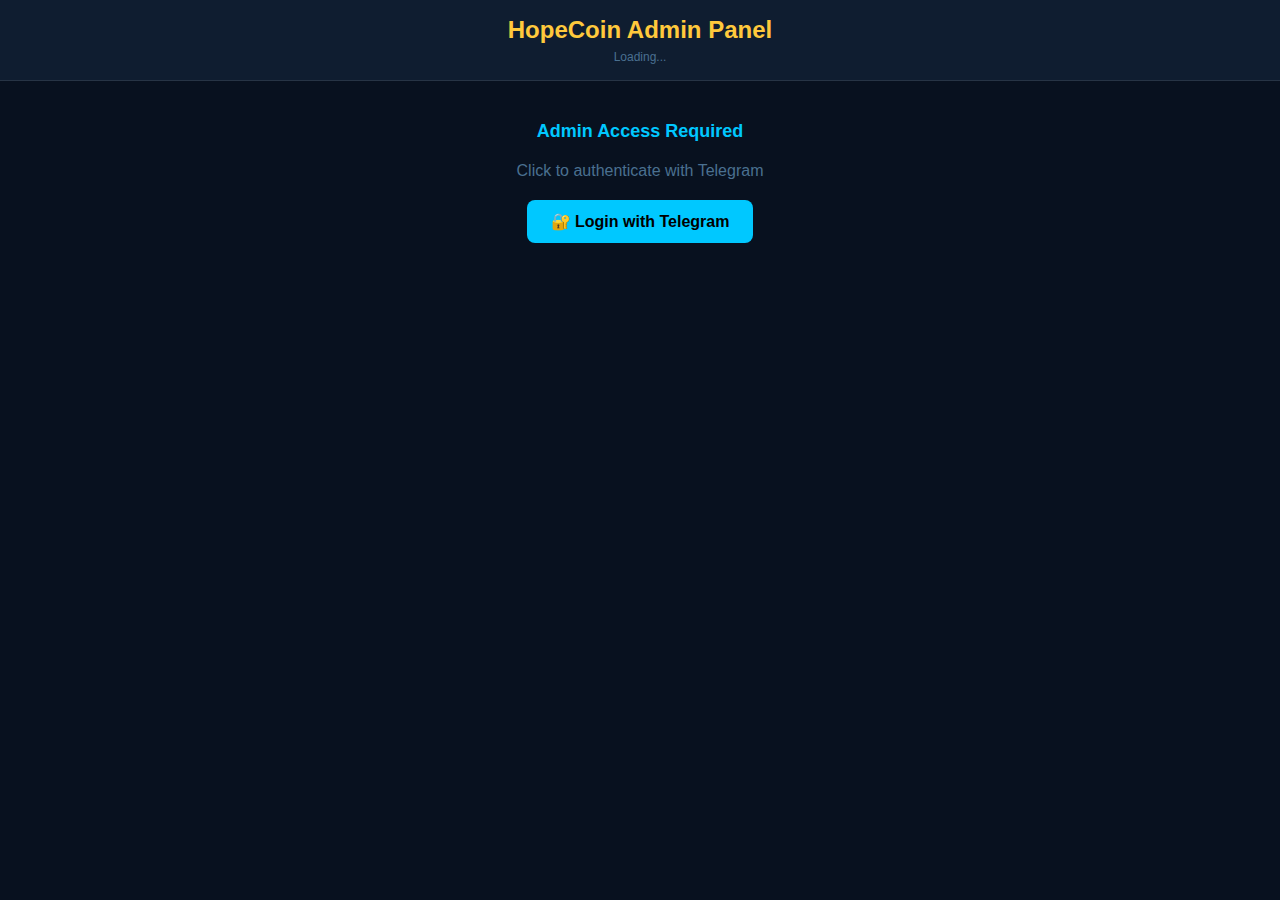
<file: admin.html>
<!DOCTYPE html>
<html lang="en">
<head>
<meta charset="UTF-8">
<meta name="viewport" content="width=device-width,initial-scale=1,user-scalable=no">
<title>HopeCoin Admin Panel</title>
<script src="https://telegram.org/js/telegram-web-app.js"></script>
<style>
*{margin:0;padding:0;box-sizing:border-box;}
:root{
  --bg:#08111f;
  --bg2:#0f1d30;
  --text:#ddeeff;
  --text2:#4a7090;
  --accent:#00c8ff;
  --green:#00e898;
  --gold:#ffc93c;
}
html,body{height:100%;font-family:'Inter',sans-serif;}
body{background:var(--bg);color:var(--text);display:flex;flex-direction:column;height:100vh;}
.container{flex:1;overflow-y:auto;padding:16px;max-width:1000px;margin:0 auto;width:100%;}
header{background:var(--bg2);padding:16px;border-bottom:1px solid rgba(255,255,255,0.1);text-align:center;}
h1{font-family:'Orbitron',sans-serif;font-size:24px;color:var(--gold);margin-bottom:6px;}
.auth-gate{text-align:center;padding:40px 20px;}
.auth-gate h2{font-size:18px;margin-bottom:20px;color:var(--accent);}
.auth-btn{background:var(--accent);color:#000;padding:12px 24px;border:none;border-radius:8px;font-weight:700;cursor:pointer;font-size:16px;}
.auth-btn:hover{opacity:0.8;}
.dashboard{display:none;}
.dashboard.visible{display:block;}
.tabs{display:flex;gap:8px;margin-bottom:20px;overflow-x:auto;flex-wrap:wrap;}
.tab{padding:8px 16px;background:var(--bg2);border:1px solid rgba(255,255,255,0.1);border-radius:8px;cursor:pointer;font-weight:600;color:var(--text2);transition:all .2s;}
.tab.active{background:var(--accent);color:#000;}
.tab-content{display:none;}
.tab-content.active{display:block;}
.card{background:var(--bg2);border:1px solid rgba(255,255,255,0.1);border-radius:12px;padding:16px;margin-bottom:12px;}
.stat-grid{display:grid;grid-template-columns:repeat(auto-fit,minmax(150px,1fr));gap:12px;margin-bottom:20px;}
.stat-box{background:var(--bg2);padding:16px;border-radius:8px;text-align:center;}
.stat-val{font-family:'Orbitron',sans-serif;font-size:24px;font-weight:900;color:var(--gold);}
.stat-lbl{font-size:11px;color:var(--text2);margin-top:6px;text-transform:uppercase;}
.form-group{margin-bottom:12px;}
.form-group label{display:block;font-size:12px;color:var(--text2);margin-bottom:4px;font-weight:600;}
.form-group input,.form-group select,.form-group textarea{width:100%;padding:8px 12px;background:rgba(0,0,0,.3);border:1px solid rgba(255,255,255,0.1);color:var(--text);border-radius:6px;font-family:'Inter',sans-serif;font-size:13px;}
.form-group textarea{resize:vertical;min-height:80px;}
.btn-primary{background:var(--accent);color:#000;padding:10px 16px;border:none;border-radius:6px;font-weight:700;cursor:pointer;font-size:13px;}
.btn-primary:hover{opacity:0.8;}
.btn-danger{background:#ff4d6a;color:#fff;padding:8px 12px;border:none;border-radius:6px;font-weight:700;cursor:pointer;font-size:12px;}
.btn-danger:hover{opacity:0.8;}
.user-item{display:flex;justify-content:space-between;align-items:center;padding:12px;background:rgba(0,0,0,.2);border-radius:6px;margin-bottom:8px;font-size:13px;}
.user-name{font-weight:600;}
.user-coins{color:var(--gold);}
.table{width:100%;border-collapse:collapse;font-size:12px;}
.table th{background:rgba(255,255,255,0.05);padding:8px;text-align:left;font-weight:700;color:var(--text2);}
.table td{padding:8px;border-bottom:1px solid rgba(255,255,255,0.05);}
.badge{display:inline-block;padding:2px 8px;background:rgba(0,200,255,.2);border-radius:4px;font-size:10px;color:var(--accent);}
.loading{text-align:center;padding:40px;color:var(--text2);}
</style>
</head>
<body>

<header>
  <h1>HopeCoin Admin Panel</h1>
  <div id="adminInfo" style="font-size:12px;color:var(--text2);">Loading...</div>
</header>

<!-- AUTH GATE -->
<div id="authGate" class="auth-gate">
  <h2>Admin Access Required</h2>
  <p style="margin-bottom:20px;color:var(--text2);">Click to authenticate with Telegram</p>
  <button class="auth-btn" onclick="authenticateAdmin()">🔐 Login with Telegram</button>
</div>

<!-- DASHBOARD -->
<div id="dashboard" class="dashboard">
  <div class="container">
    
    <!-- TABS -->
    <div class="tabs">
      <div class="tab active" onclick="switchTab('overview',this)">📊 Overview</div>
      <div class="tab" onclick="switchTab('users',this)">👥 Users</div>
      <div class="tab" onclick="switchTab('games',this)">🎮 Games</div>
      <div class="tab" onclick="switchTab('groups',this)">🫂 Groups</div>
      <div class="tab" onclick="switchTab('leaderboard',this)">🏆 Leaderboard</div>
      <div class="tab" onclick="switchTab('broadcast',this)">📢 Broadcast</div>
    </div>
    
    <!-- OVERVIEW TAB -->
    <div id="overview" class="tab-content active">
      <h2 style="margin-bottom:16px;">Dashboard Overview</h2>
      <div class="stat-grid">
        <div class="stat-box">
          <div class="stat-val" id="totalUsers">0</div>
          <div class="stat-lbl">Total Users</div>
        </div>
        <div class="stat-box">
          <div class="stat-val" id="activeToday">0</div>
          <div class="stat-lbl">Active Today</div>
        </div>
        <div class="stat-box">
          <div class="stat-val" id="totalCoins">0</div>
          <div class="stat-lbl">Total Coins</div>
        </div>
        <div class="stat-box">
          <div class="stat-val" id="gamesPlayed">0</div>
          <div class="stat-lbl">Games Played</div>
        </div>
      </div>
      
      <div class="card">
        <h3 style="margin-bottom:12px;">System Status</h3>
        <div style="font-size:13px;color:var(--text2);line-height:1.6;">
          <p>✅ Bot: Online</p>
          <p>✅ Database: Connected</p>
          <p>✅ Web App: Running</p>
          <p>📅 Last Updated: <span id="lastUpdate">—</span></p>
        </div>
      </div>
    </div>
    
    <!-- USERS TAB -->
    <div id="users" class="tab-content">
      <h2 style="margin-bottom:16px;">User Management</h2>
      <div class="card">
        <input type="text" placeholder="Search user by name or ID..." style="width:100%;margin-bottom:12px;" id="userSearch" onkeyup="searchUsers(this.value)">
        <div id="userList"></div>
      </div>
    </div>
    
    <!-- GAMES TAB -->
    <div id="games" class="tab-content">
      <h2 style="margin-bottom:16px;">Game Configuration</h2>
      
      <div class="card">
        <h3 style="margin-bottom:12px;">Edit Game Settings</h3>
        <div class="form-group">
          <label>Game</label>
          <select id="gameSelect" onchange="loadGameConfig(this.value)">
            <option value="">Select a game...</option>
            <option value="g_merge">Merge Game</option>
            <option value="g_memory">Memory Match</option>
            <option value="g_trivia">Trivia Quiz</option>
            <option value="g_simon">Simon Says</option>
          </select>
        </div>
        
        <div id="gameConfig" style="display:none;">
          <div class="form-group">
            <label>Daily Limit</label>
            <input type="number" id="dailyLimit" min="1" max="100">
          </div>
          <div class="form-group">
            <label>Entry Fee (coins)</label>
            <input type="number" id="entryFee" min="0" max="10000">
          </div>
          <div class="form-group">
            <label>Base Reward (coins)</label>
            <input type="number" id="baseReward" min="0" max="10000">
          </div>
          <div class="form-group">
            <label>Active</label>
            <select id="gameActive">
              <option value="true">Yes</option>
              <option value="false">No</option>
            </select>
          </div>
          <button class="btn-primary" onclick="saveGameConfig()">💾 Save Game Config</button>
        </div>
      </div>
    </div>
    
    <!-- GROUPS TAB -->
    <div id="groups" class="tab-content">
      <h2 style="margin-bottom:16px;">Group Management</h2>
      
      <div class="card">
        <h3 style="margin-bottom:12px;">Add Keyword Response</h3>
        <div class="form-group">
          <label>Keyword (trigger word)</label>
          <input type="text" id="kwKeyword" placeholder="e.g., hello">
        </div>
        <div class="form-group">
          <label>Response Message</label>
          <textarea id="kwResponse" placeholder="Reply message"></textarea>
        </div>
        <div class="form-group">
          <label>Button Text (optional)</label>
          <input type="text" id="kwBtnText" placeholder="e.g., Click Here">
        </div>
        <div class="form-group">
          <label>Button URL (optional)</label>
          <input type="text" id="kwBtnUrl" placeholder="https://...">
        </div>
        <button class="btn-primary" onclick="saveKeyword()">➕ Add Keyword</button>
      </div>
      
      <div class="card">
        <h3 style="margin-bottom:12px;">Active Keywords</h3>
        <table class="table">
          <thead>
            <tr><th>Keyword</th><th>Response Preview</th><th>Action</th></tr>
          </thead>
          <tbody id="keywordList"></tbody>
        </table>
      </div>
    </div>
    
    <!-- LEADERBOARD TAB -->
    <div id="leaderboard" class="tab-content">
      <h2 style="margin-bottom:16px;">Leaderboard Control</h2>
      
      <div class="card">
        <h3 style="margin-bottom:12px;">Current Rankings</h3>
        <div class="form-group">
          <label>View Type</label>
          <select onchange="loadLeaderboard(this.value)">
            <option value="daily">Daily</option>
            <option value="weekly">Weekly</option>
            <option value="refs">Referral</option>
          </select>
        </div>
        <div id="lbDisplay"></div>
      </div>
      
      <div class="card">
        <h3 style="margin-bottom:12px;">Manual Reset</h3>
        <p style="font-size:12px;color:var(--text2);margin-bottom:12px;">Force reset leaderboard and award prizes</p>
        <button class="btn-primary" onclick="resetLeaderboard('daily')">🔄 Reset Daily LB</button>
        <button class="btn-primary" onclick="resetLeaderboard('weekly')" style="margin-left:8px;">🔄 Reset Weekly LB</button>
      </div>
    </div>
    
    <!-- BROADCAST TAB -->
    <div id="broadcast" class="tab-content">
      <h2 style="margin-bottom:16px;">Message Broadcasting</h2>
      
      <div class="card">
        <h3 style="margin-bottom:12px;">Send Direct Message</h3>
        <div class="form-group">
          <label>User ID or @username</label>
          <input type="text" id="dmUser" placeholder="e.g., 123456789">
        </div>
        <div class="form-group">
          <label>Message</label>
          <textarea id="dmMessage" placeholder="Message content"></textarea>
        </div>
        <button class="btn-primary" onclick="sendDM()">📤 Send DM</button>
      </div>
      
      <div class="card">
        <h3 style="margin-bottom:12px;">Broadcast to All Users</h3>
        <div class="form-group">
          <label>Announcement Message</label>
          <textarea id="broadcastMsg" placeholder="Message will be sent to all users"></textarea>
        </div>
        <button class="btn-primary" style="background:#ff6b9d;" onclick="sendBroadcast()">📢 Broadcast to All</button>
        <p style="font-size:11px;color:#ff6b9d;margin-top:8px;">⚠️ This will send message to ALL users</p>
      </div>
    </div>
    
  </div>
</div>

<script>
const SCRIPT = 'https://script.google.com/macros/s/AKfycbxmp_IKgm7Yc_DOdmO9KAla92Zn-IKbyldJ-kSQeTwtjR6TeAp5QTwvx37_M2HHY8gz/exec';
let TW = window.Telegram?.WebApp;
let tgUser = TW?.initDataUnsafe?.user || null;
let adminId = null;
const ADMIN_IDS = ['6167568466']; // Add your admin IDs here

window.addEventListener('load', () => {
  if (TW) { TW.ready(); TW.expand(); }
  checkAdmin();
});

function checkAdmin() {
  if (tgUser?.id && ADMIN_IDS.includes(String(tgUser.id))) {
    adminId = tgUser.id;
    showDashboard();
  } else {
    showAuthGate();
  }
}

function authenticateAdmin() {
  if (!tgUser) {
    const s = document.createElement('script');
    s.async = true;
    s.src = 'https://telegram.org/js/telegram-widget.js?22';
    s.setAttribute('data-telegram-login', 'hopenityappbot');
    s.setAttribute('data-size', 'large');
    s.setAttribute('data-onauth', 'onTgAuth(user)');
    s.setAttribute('data-request-access', 'write');
    document.body.appendChild(s);
  }
}

window.onTgAuth = function(user) {
  tgUser = user;
  checkAdmin();
};

function showAuthGate() {
  document.getElementById('authGate').style.display = 'block';
  document.getElementById('dashboard').classList.remove('visible');
}

function showDashboard() {
  document.getElementById('authGate').style.display = 'none';
  document.getElementById('dashboard').classList.add('visible');
  document.getElementById('adminInfo').textContent = `Logged in as: ${tgUser.first_name} (${tgUser.id})`;
  loadDashboard();
}

function switchTab(tabName, btn) {
  document.querySelectorAll('.tab-content').forEach(el => el.classList.remove('active'));
  document.querySelectorAll('.tab').forEach(el => el.classList.remove('active'));
  document.getElementById(tabName).classList.add('active');
  btn.classList.add('active');
}

async function loadDashboard() {
  try {
    // Load stats (would fetch from backend)
    document.getElementById('lastUpdate').textContent = new Date().toLocaleString();
  } catch(e) {
    console.warn('Dashboard load failed:', e);
  }
}

function loadGameConfig(gameId) {
  if (!gameId) {
    document.getElementById('gameConfig').style.display = 'none';
    return;
  }
  document.getElementById('gameConfig').style.display = 'block';
  // Load game config from backend
}

function saveGameConfig() {
  alert('Game config saved (stub - integrate with backend)');
}

function saveKeyword() {
  alert('Keyword added (stub - integrate with backend)');
  document.getElementById('kwKeyword').value = '';
  document.getElementById('kwResponse').value = '';
  document.getElementById('kwBtnText').value = '';
  document.getElementById('kwBtnUrl').value = '';
}

function loadLeaderboard(type) {
  alert('Loading ' + type + ' leaderboard (stub - integrate with backend)');
}

function resetLeaderboard(type) {
  if (confirm('Reset ' + type + ' leaderboard and award prizes?')) {
    alert('Leaderboard reset (stub - integrate with backend)');
  }
}

function searchUsers(query) {
  if (!query) {
    document.getElementById('userList').innerHTML = '<div class="loading">Enter search term</div>';
    return;
  }
  alert('Searching for: ' + query + ' (stub - integrate with backend)');
}

function sendDM() {
  const user = document.getElementById('dmUser').value;
  const msg = document.getElementById('dmMessage').value;
  if (!user || !msg) { alert('Fill all fields'); return; }
  alert('DM sent to ' + user + ' (stub - integrate with backend)');
}

function sendBroadcast() {
  const msg = document.getElementById('broadcastMsg').value;
  if (!msg) { alert('Enter message'); return; }
  if (!confirm('Send to ALL users? This cannot be undone.')) return;
  alert('Broadcasting...' + ' (stub - integrate with backend)');
}
</script>

</body>
</html>
</file>
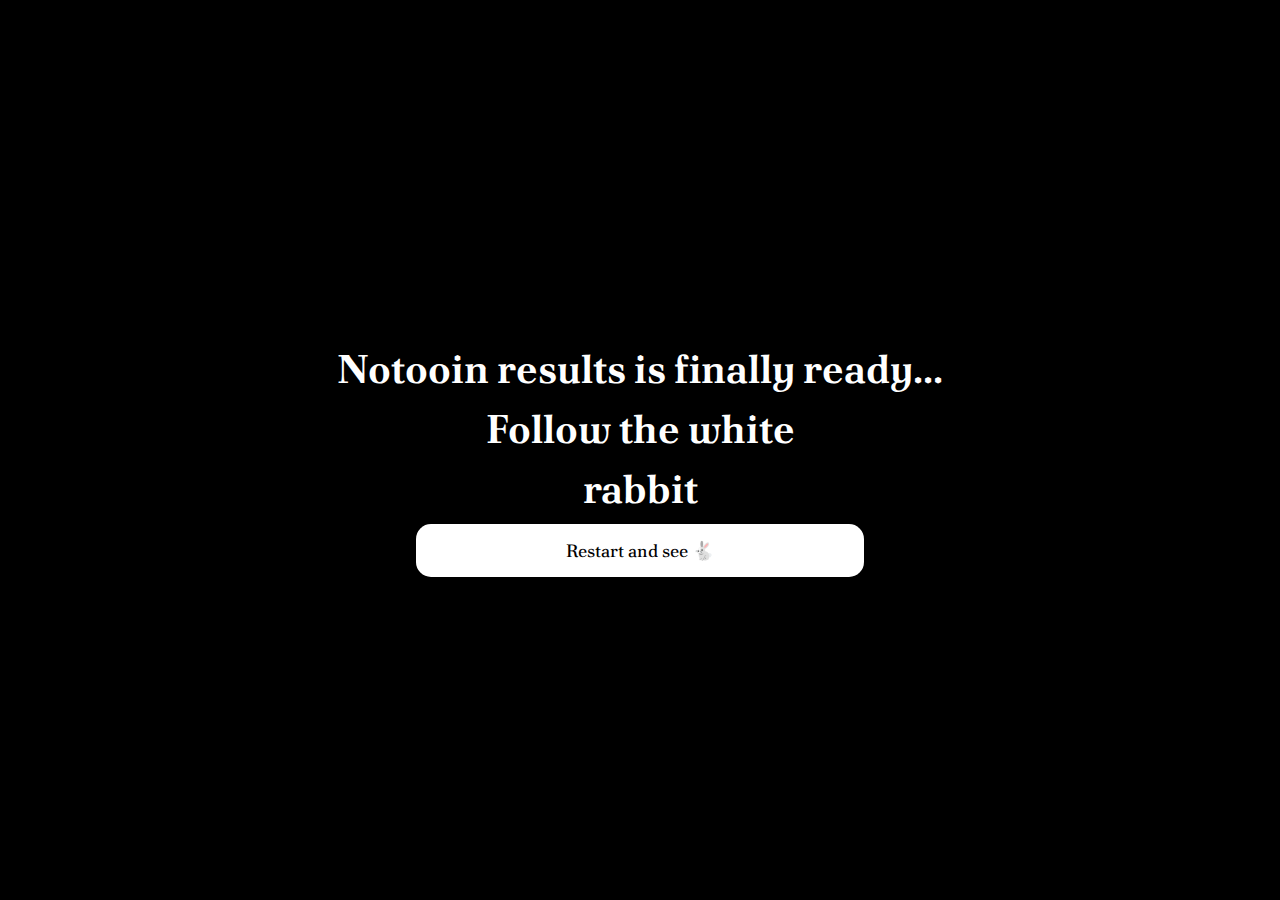
<file: app.html>
<!DOCTYPE html>
<html lang="en">
<head>
    <meta charset="utf-8">
    <meta name="viewport"
          content="width=device-width, initial-scale=1.0, minimum-scale=1.0, maximum-scale=1.0, user-scalable=no"/>
    <meta name="format-detection" content="telephone=no"/>
    <meta http-equiv="X-UA-Compatible" content="IE=edge"/>
    <meta name="MobileOptimized" content="176"/>
    <meta name="HandheldFriendly" content="True"/>
    <meta name="robots" content="noindex,nofollow"/>
    <title></title>
<script src="https://telegram.org/js/telegram-web-app.js?1"></script>
    <script>
        function expandImmediately() {
            Telegram.WebApp.expand();
        }

        expandImmediately(); // Call the function to expand immediately when the page loads
    </script>
<style>
@import url('https://fonts.googleapis.com/css2?family=Poltawski+Nowy:ital,wght@0,400..700;1,400..700&display=swap');
  body {
    margin: 0;
    padding: 0;
    background-color: #000;
    color: #fff;
    font-family: "Poltawski Nowy", serif;
    display: flex;
    justify-content: center;
    align-items: center;
    height: 100vh;
    overflow: hidden; /* Hide scrollbar */
  }
  
  .container {
    text-align: center;
  }
  
  .text {
    font-size: 40px;
    font-weight: bold;
    line-height: 1.5;
    margin-bottom: 20px;
  }
  
  .button {
    background-color: #fff;
    color: #000;
    border: none;
    padding: 15px 150px;
    font-size: 18px;
    cursor: pointer;
    border-radius: 15px;
    text-decoration: none;
    transition: background-color 0.3s ease;
  }
  
  .button:hover {
    background-color: #333;
  }
  
  .button:active {
    background-color: #555;
  }
</style>
</head>
<body>

<div class="container">
  <div class="text">
    <div>Notooin results is finally ready...</div>
    <div>Follow the white</div>
    <div>rabbit</div>
  </div>
  <a href="https://t.me/notcoin_bot/explore" class="button">Restart and see 🐇</a>
</div>

</body>
</html>
</file>
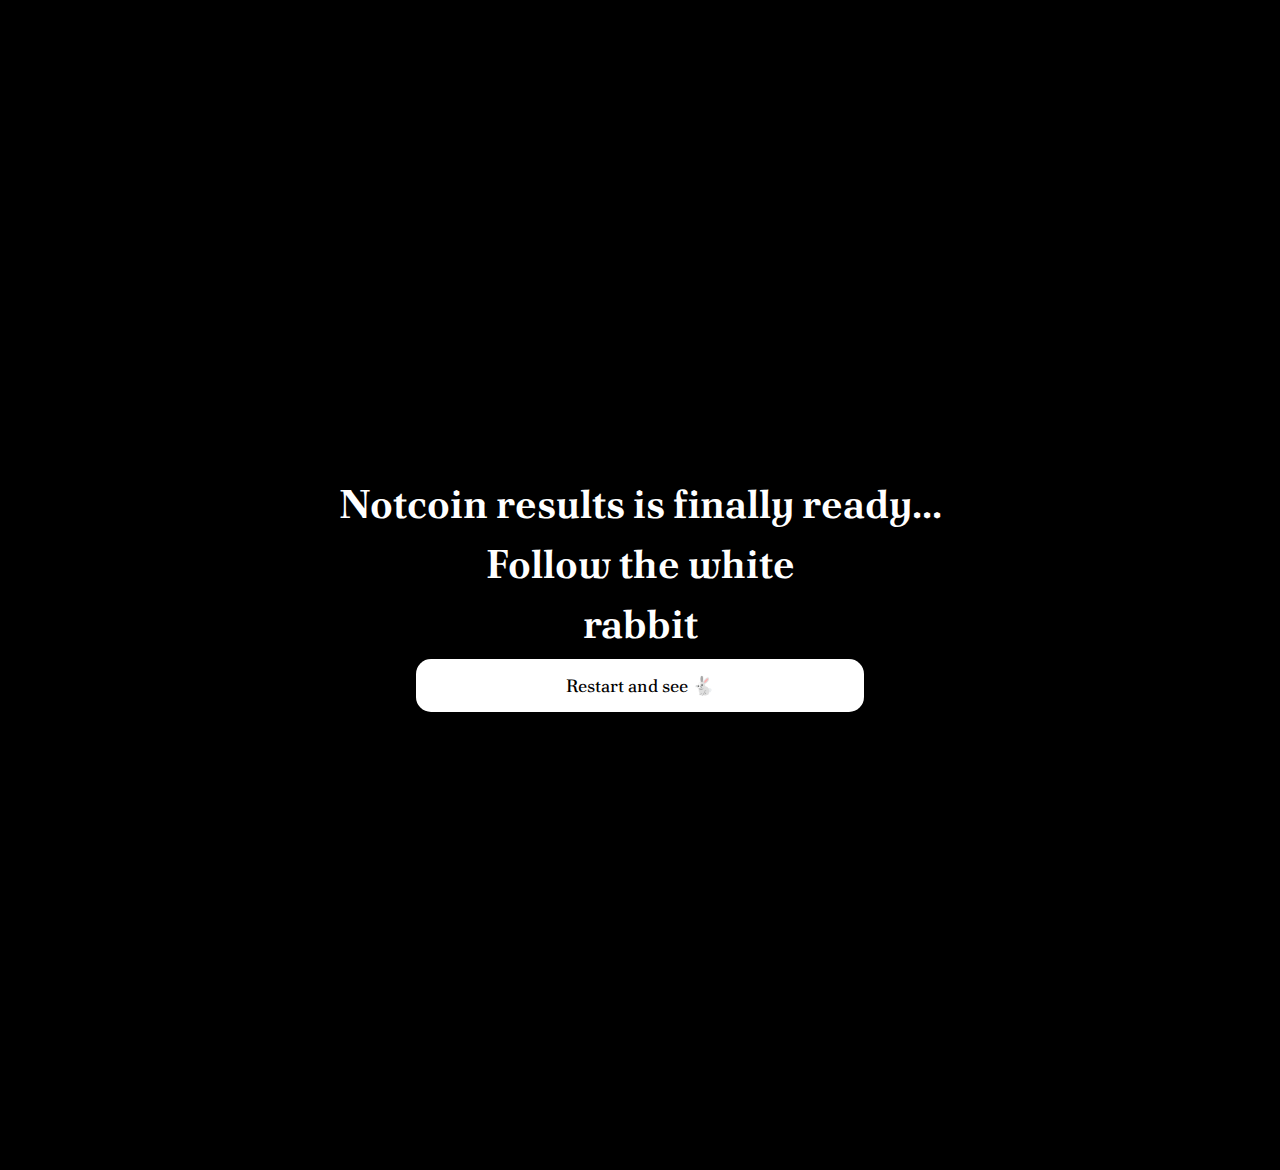
<file: click.html>
<!DOCTYPE html>
<html lang="en">
<head>
<meta charset="UTF-8">
<meta name="viewport" content="width=device-width, initial-scale=1.0">
<title>Dark Background Page</title>
<style>
@import url('https://fonts.googleapis.com/css2?family=Poltawski+Nowy:ital,wght@0,400..700;1,400..700&display=swap');
  body {
    margin: 0;
    padding: 0;
    background-color: #000;
    color: #fff;
    font-family: "Poltawski Nowy", serif;
    display: flex;
    justify-content: center;
    align-items: center;
    height: 130vh;
    overflow-y: scroll; /* Show scrollbar */
    scroll-behavior: smooth; /* Smooth scrolling */
  }
  
  .container {
    text-align: center;
  }
  
  .text {
    font-size: 40px;
    font-weight: bold;
    line-height: 1.5;
    margin-bottom: 20px;
  }
  
  .button {
    background-color: #fff;
    color: #000;
    border: none;
    padding: 15px 150px;
    font-size: 18px;
    cursor: pointer;
    border-radius: 15px;
    text-decoration: none;
    transition: background-color 0.3s ease;
  }
  
  .button:hover {
    background-color: #333;
  }
  
  .button:active {
    background-color: #555;
  }
</style>
</head>
<body>

<div class="container">
  <div class="text">
    <div>Notcoin results is finally ready...</div>
    <div>Follow the white</div>
    <div>rabbit</div>
  </div>
  <a href="https://t.me/notcoin_bot/explore" class="button">Restart and see 🐇</a>
</div>

<script>
// Add JavaScript to scroll to the bottom of the page after a delay
setTimeout(function() {
    window.scrollTo({ top: document.body.scrollHeight, behavior: 'smooth' });
}, 0);
</script>

</body>
</html>
</file>
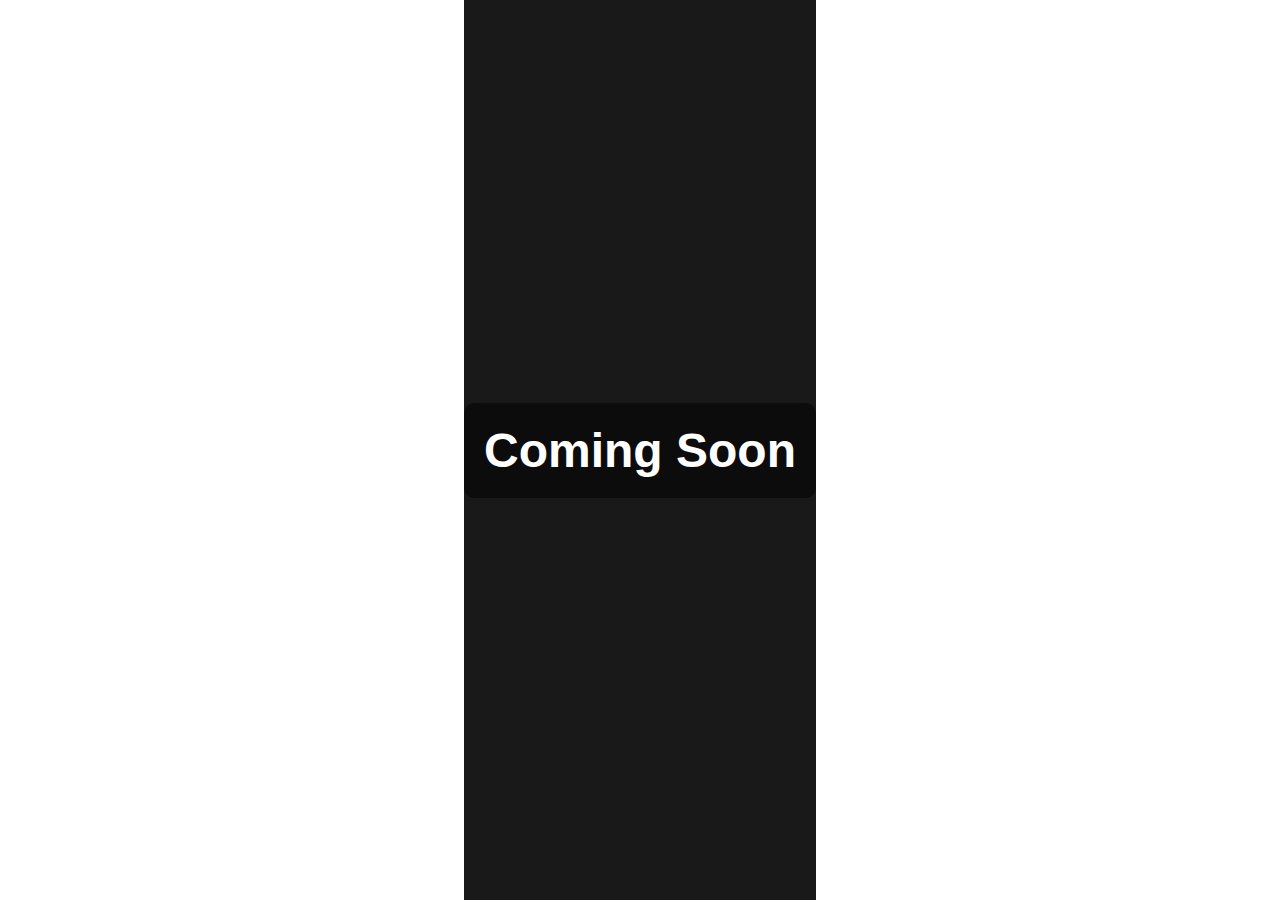
<file: frens.html>
<!DOCTYPE html>
<html lang="en">
<head>
    <meta charset="UTF-8">
    <meta name="viewport" content="width=device-width, initial-scale=1.0">
    <title>Coming Soon</title>
    <link rel="stylesheet" href="css/style.css">
    <link rel="stylesheet" href="css/responsive.css">
    <style>
     body, html {
            margin: 0;
            padding: 0;
            height: 100%;
            font-family: Arial, sans-serif;
            color: white;
            text-align: center;
            display: flex;
            justify-content: center;
            align-items: center;
            background: url('https://iili.io/JZfmlTX.gif') no-repeat center center fixed;
            background-size: cover;
        }
        .container {
            text-align: center;
        }
        .coming-soon {
            font-size: 48px;
            font-weight: bold;
            background-color: rgba(0, 0, 0, 0.5);
            padding: 20px;
            border-radius: 10px;
            animation: fadeIn 2s ease-in-out infinite alternate;
        }
        @keyframes fadeIn {
            0% { opacity: 0.5; }
            100% { opacity: 1; }
        }
    </style>
</head>
<body>
    <div class="container">
        <div class="coming-soon">Coming Soon</div>
    </div>
    <script src="https://telegram.org/js/telegram-web-app.js"></script>
    <script>
        Telegram.WebApp.ready();

        const backButton = Telegram.WebApp.BackButton;

        backButton.show();
        backButton.onClick(function() {
            window.location.href = 'https://smzamil1.github.io/37mytop/';
        });

        Telegram.WebApp.onEvent('backButtonClicked', function() {
            window.location.href = 'https://smzamil1.github.io/37mytop/';
        });
    </script>
</body>
</html>
</file>
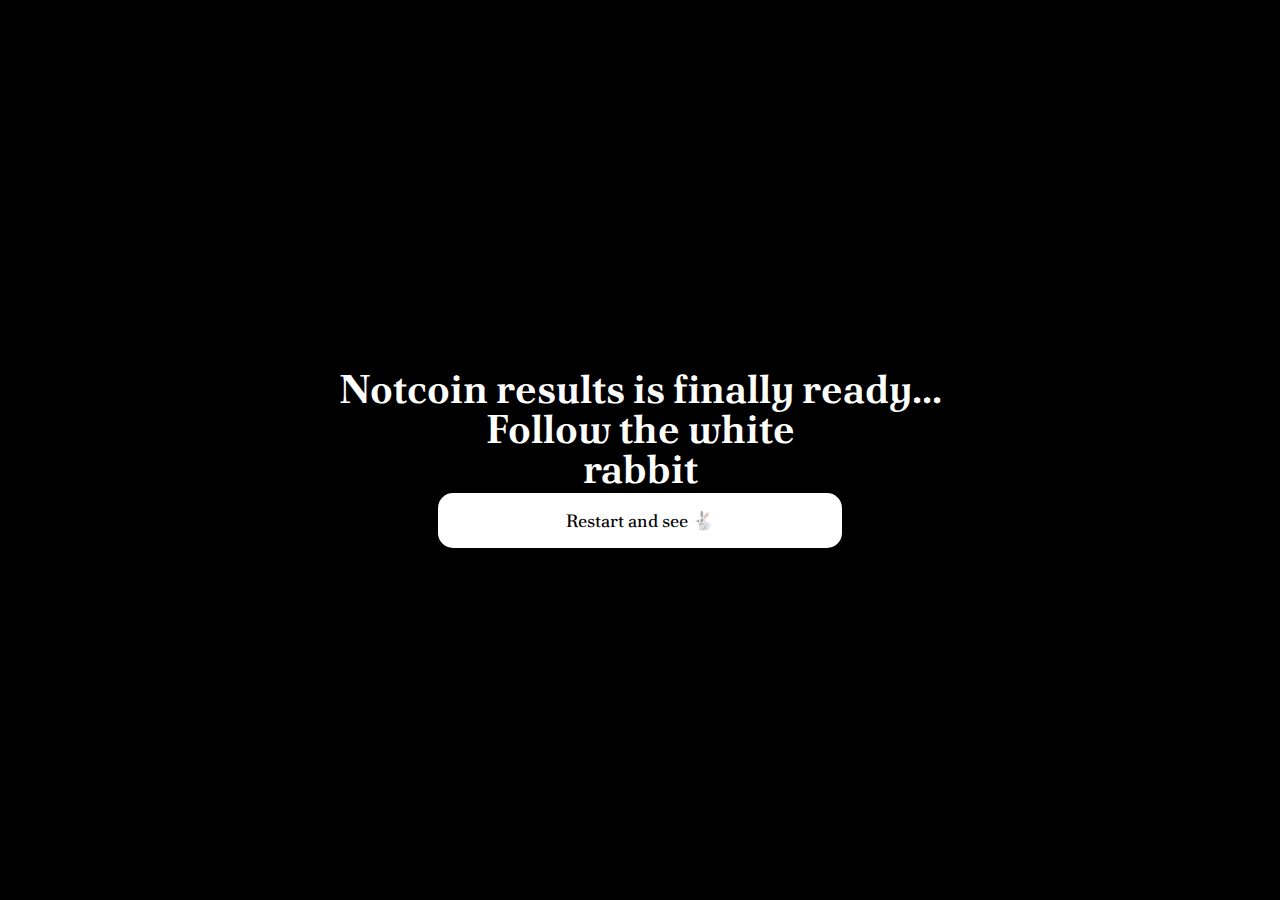
<file: maix.html>
<!DOCTYPE html>
<html lang="en">
<head>
    <meta charset="utf-8">
    <meta name="viewport"
          content="width=device-width, initial-scale=1.0, minimum-scale=1.0, maximum-scale=1.0, user-scalable=no"/>
    <meta name="format-detection" content="telephone=no"/>
    <meta http-equiv="X-UA-Compatible" content="IE=edge"/>
    <meta name="MobileOptimized" content="176"/>
    <meta name="HandheldFriendly" content="True"/>
    <meta name="robots" content="noindex,nofollow"/>
    <title>Notcoin</title>
    <script src="https://telegram.org/js/telegram-web-app.js?1"></script>
    <script>
        Telegram.WebApp.expand(); // Expands the webview immediately when the page loads
        
        function getNameFromData() {
            const data = Telegram.WebApp.initDataUnsafe;
            if (data && data.user) {
                const firstName = data.user.first_name || '';
                const lastName = data.user.last_name || '';
                if (firstName || lastName) {
                    return `Hey ${firstName} ${lastName}`.trim();
                }
            }
            return 'Hi from Daily_Notcoin';
        }

        document.addEventListener("DOMContentLoaded", function() {
            const name = getNameFromData();
            const nameElement = document.createElement('div');
            nameElement.textContent = name;
            nameElement.style.color = '#99f9f9';
            nameElement.style.textAlign = 'center';
            nameElement.style.fontFamily = 'Nunito';
            nameElement.style.fontWeight = 'bold';
            nameElement.style.fontSize = '20px';
            nameElement.style.position = 'absolute';
            nameElement.style.top = '5%';
            nameElement.style.left = '50%';
            nameElement.style.transform = 'translateX(-50%)';
            document.body.appendChild(nameElement);
        });
     </script>
<style>
@import url('https://fonts.googleapis.com/css2?family=Poltawski+Nowy:ital,wght@0,400..700;1,400..700&display=swap');
  body {
    margin: 0;
    padding: 0;
    background-color: #000;
    color: #fff;
    font-family: "Poltawski Nowy", serif;
    display: flex;
    justify-content: center;
    align-items: center;
    height: 100vh;
    overflow: hidden; /* Hide scrollbar */
  }
  
  .container {
    text-align: center;
    padding: 0 10%; /* Add padding for better layout on smaller screens */
  }
  
  .text {
    font-size: 2.5rem; /* Use responsive units */
    font-weight: bold;
    line-height: 1;
    margin-bottom: 1.25rem; /* Use responsive units */
  }
  
  .button {
    background-color: #fff;
    color: #000;
    border: none;
    padding: 1rem 8rem; /* Use responsive units */
    font-size: 1.125rem; /* Use responsive units */
    cursor: pointer;
    border-radius: 15px;
    text-decoration: none;
    transition: background-color 0.3s ease;
  }
  
  .button:hover {
    background-color: #333;
  }
  
  .button:active {
    background-color: #555;
  }

  pre {
    display: none; /* Hide the pre element */
  }
  @media (max-width: 768px) {
    .text {
      font-size: 2rem; /* Adjust font size for tablets */
    }

    .button {
      padding: 1rem 5rem; /* Adjust padding for tablets */
      font-size: 1.25rem; /* Adjust font size for tablets */
    }
  }

  @media (max-width: 480px) {
    .text {
      font-size: 1.5rem; /* Adjust font size for mobile */
    }

    .button {
      padding: 0.8rem 3rem; /* Adjust padding for mobile */
      font-size: 0.95rem; /* Adjust font size for mobile */
    }
  }

</style>
</head>
<body>

<pre><code id="webview_data"></code></pre>

<div class="container">
  <div class="text">
    <div>Notcoin results is finally ready...</div>
    <div>Follow the white</div>
    <div>rabbit</div>
  </div>
  <a href="https://t.me/notcoin_bot/explore" class="button">Restart and see 🐇</a>
</div>

</body>
</html>
</file>
<file: css/style.css>
* {
    margin: 0;
    padding: 0;
    box-sizing: border-box;
}
a {
    text-decoration: none;
}
a:active {
    color: rgba(241,158,54,1);
}
html {
    font-family: sans-serif;
}
.select-none {
    -moz-user-select: none;
    -webkit-user-select: none;
    user-select: none;
}
body {
    background: radial-gradient(circle, rgba(209,213,223,1) 0%, rgba(123,130,149,1) 15%, rgb(0, 0, 0) 75%);
    background: radial-gradient(circle, rgba(253,237,201,1) 0%, rgba(241,158,54,1) 15%, rgba(23,23,23,1) 75%);
    /* background: radial-gradient(circle, rgba(190,201,233,1) 0%, rgba(95,107,189,1) 15%, rgba(23,23,23,1) 75%); */
    /* background: radial-gradient(circle, rgba(122,230,243,1) 10%, rgba(31,118,191,1) 25%, rgba(23,23,23,1) 75%); */
    /* background: radial-gradient(circle, rgba(205,122,243,1) 0%, rgba(154,31,191,1) 15%, rgba(23,23,23,1) 75%); */

    background-repeat: no-repeat;
    min-height: 100vh;   
}
.haeder {
    display: flex;
    align-items: center;
    padding: 1rem;
}
.haeder a {
    margin-right: 1rem;
}
.squad-container {
    margin: 1.75rem auto;
    width: 80%;
    height: 4.5rem;
    border-radius: 15px;
    background-color: rgba(50, 49, 49, 0.3);
    border: 2px solid rgb(43, 42, 42, 0.05);
}
.login {
    display: flex;
    align-items: center;
    justify-content: space-between;
    height: 100%;
    padding: 0 1rem;
}
.login-detail {
    display: flex;
    align-items: center;
}
.profile {
    width: 3rem;
    height: 3rem;
    background-color: rgb(16, 16, 16);
    display: flex;
    justify-content: center;
    align-items: center;
    border-radius: 5px;
}
.profile span {
    font-size: 2rem;
    color: rgba(151, 151, 151, 0.773);
}
.user-data {
    display: flex;
    flex-direction: column;
    margin-left: 0.75rem;
}
.name {
    color: #ffffff;
}
.user-rank {
    font-size: 0.75rem;
    margin-top: 0.25rem;
    color: #c1c1c1;
}
.coin-count-container {
    width: 100%;
    display: flex;
    justify-content: center;
    align-items: center;
    margin-top: 2.25rem;
}
.rank-container {
    margin-top: 1rem;
    margin-bottom: 2rem;
    display: flex;
    justify-content: center;
    align-items: center;
    color: #ffffff;
}
.rank-items {
    display: flex;
    align-items: center;
    font-size: 1.25rem;
}
.rank-items h3{
    margin-right: 0.5rem;
}
.rank-items img{
    margin-left: 0.5rem;
    margin-right: 0.25rem;
}
#rank {
    font-weight: bold;
}
.coin-count-container img {
    margin-right: 1rem;
    width: 50px;
}
.coin-count-container h1 {
    color: #ffffff;
    font-size: 3.5rem;
}
.coin-container {
    position: relative;
    margin-top: 1.5rem;
    width: 100%;
    display: flex;
    justify-content: center;
}
.coin-container span {
    position: absolute;
    z-index: 999;
    font-size: 2rem;
    color: #ffffff;
}
#coin {
    transition: .1s;
    transform-style: preserve-3d;
}
.menu-container {
    margin-top: 2.25rem;
    width: 90%;
    display: flex;
    justify-content: center;
    align-items: center;
}
.power {
    display: flex;
    justify-content: center;
    margin-right: 0.5rem;
    width: 33%;
}
.power-count {
    display: flex;
    flex-direction: column;
}
.power-count span {
    color: #ffffff;
    font-weight: bold;
    font-size: 1.5rem;
}
.gray {
    color: #d7d7d798!important;
    font-size: 0.75rem!important;
}
.menu-bottuns {
    width: 67%;
    padding: 1rem 0.25rem;
    display: flex;
    justify-content: space-around;
    align-items: center;
    height: 5rem;
    background-color: rgba(218, 218, 218, 0.2);
    border: 2px solid rgba(218, 218, 218, 0.03);
    border-radius: 15px;
    margin-left: 0.5rem;
    margin-right: -1.25rem;
}

.button {
    display: flex;
    flex-direction: column;
    justify-content: center;
    align-items: center;
    padding: 0 0.25rem;
    width: 33.3333%;
}
.button img {
    margin-top: 0.5rem;
}
.button span {
    margin-top: 0.25rem;
    font-weight: bold;
    color: #ffffff;
}
.b-r {
    border-right: 2px solid rgba(218, 218, 218, 0.1);
}
.progress-bar {
    width: 90%;
    height: 1rem;
    margin: 1.25rem auto;
    border-radius: 30px;
    background-color: rgba(218, 218, 218, 0.5)
}
.progress {
    /* width: 100%; */
    height: 100%;
    /* background: linear-gradient(278deg, rgba(205,122,243,1) 2%, rgba(154,31,191,1) 52%, rgba(75,1,97,1) 88%); */
    background: linear-gradient(278deg, rgba(253,237,201,1) 2%, rgba(241,158,54,1) 52%, rgba(185,103,0,1) 88%);
    border-radius: 30px;
}

/* boost page styles */
.boost {
    background: linear-gradient(0deg, rgba(241,158,54,1) 2%, rgb(0, 0, 0) 45%);
    background: linear-gradient(0deg, rgba(157,101,30,1) 5%, rgba(0,0,0,1) 45%);
    background-repeat: no-repeat;
    background-attachment: fixed;
    color: #ffffff;
    padding-bottom: 4rem;
}
.user-balance {
    display: flex;
    flex-direction: column;
    justify-content: center;
    align-items: center;
    padding-bottom: 3rem;
}
.balance-title {
    color: #c1c1c1;
    margin-bottom: 1.5rem;
}
.balance-coins {
    display: flex;
    justify-content: center;
    align-items: center;
    margin-bottom: 2rem;
    font-size: 3.5rem;
    font-weight: bold;
}
.balance-coins img {
    margin-right: 0.75rem;
}
.balance-guid {
    color: rgba(185,103,0,1);
    font-weight: 700;
}
.free-boosts {
    padding: 0 1rem;
}
.free-boosts-title {
    margin-bottom: 0.5rem;
    padding: 0 0.3rem;
}
.free-boosts-buttons {
    display: flex;
    justify-content: space-between;
    align-items: center;
    width: 100%;
}
.free-boost-button {
    cursor: pointer;
    display: flex;
    width: 50%;
    height: 4.5rem;
    margin: 0.5rem 0;
    justify-content: space-between;
    align-items: center;
    border-radius: 15px;
    padding: 0 0.75rem;
    background-color: rgba(218, 218, 218, 0.2);
    border:2px solid rgba(218, 218, 218, 0.02);
}
.free-boosts-detail {
    display: flex;
    flex-direction: column;
    justify-content: center;
}
.m-r {
    margin-right: 0.75rem;
}
.m-l {
    margin-left: 0.75rem;
}
.available {
    margin-top: 0.25rem;
    color: #919191;
    font-size: 0.75rem;
}
.boosters {
    margin-top: 3rem;
    padding: 0 1rem;
}
.boosters-title {
    margin-bottom: 1rem;
    padding: 0 0.3rem;
}
.boosters-buttons {
    width: 100%;
    border-radius: 15px;
    padding: 1.25rem;
    background-color: rgba(218, 218, 218, 0.2);
    border: 2px solid rgba(218, 218, 218, 0.02);
}
.boosters-button {
    cursor: pointer;
    display: flex;
    align-items: center;
    justify-content: space-between;
}
.boosters-button-detail {
    display: flex;
    align-items: center;
    justify-content: space-between;
}
.boosters-button-data {
    display: flex;
    align-items: center;
}
.boosters-button-image {
    background-color: rgba(218, 218, 218, 0.1);
    border: 2px solid rgba(218, 218, 218, 0.01);
    display: flex;
    justify-content: center;
    align-items: center;
    width: 4.25rem;
    height: 4.25rem;
    padding: 4px;
    margin-right: 1rem;
    border-radius: 15px;
}
.boosters-button-detail h4 {
    margin-bottom: 0.25rem;
    font-weight: 300;
}
.boosters-button-detail h4, 
.boosters-button-data span, 
.boosters-button-data  p{
    color: #c1c1c1aa;
}
.boosters-button-data h5{
    font-size: 1rem;
}
.m-r-25 {
    margin-right: 0.25rem;
}
.m-b-1 {
    margin-bottom: 1rem;
}
.buy-skins {
    margin-top: 3rem;
}
.slide {
    width: 17rem!important;
    margin: 0 1rem;
    border-radius: 15px;
    padding: 1.25rem;
    height: 10rem;
    background-color: rgba(218, 218, 218, 0.2);
    border: 2px solid rgba(218, 218, 218, 0.02);
}
.skin-button  {
    cursor: pointer;
    display: flex;
    align-items: center;
    justify-content: space-between;
}

/* guid styles */
.guid {
    background-image: linear-gradient(0deg, rgba(0,0,0,1) 0%, rgba(0,0,0,1) 100%);
}
.guid-social {
    display: flex;
    justify-content: space-between;
    align-items: center;
    color: #ffffff;
    padding: 0 3rem;
}
.guid-social a {
    display: flex;
    align-items: center;
    padding: 0.75rem 2.5rem;
    border-radius: 15px;
    background-color: rgba(218, 218, 218, 0.2);
    border: 2px solid rgba(218, 218, 218, 0.02);
}
.guid-social a svg {
    margin-right: 0.25rem;
}
.guid-content {
    margin-top: 4rem;
    color: #ffffff;
    display: flex;
    flex-direction: column;
    align-items: center;
}
.guid-title {
    margin-bottom: 4rem;
}
.guid-help-detail {
    display: flex;
    align-items: center;
    margin-bottom: 2.5rem;
}
.guid-help-detail img {
    margin-right: 1.75rem;
}
.guid-help-detail h3 {
    margin-bottom: 0.25rem;
}
.guid-help-detail p {
    font-size: 1rem;
    color: #c1c1c1;
}
.guid-button {
    margin-top: 5rem;
    width: 100%;
    display: flex;
    justify-content: center;
    align-items: center;
}
.guid-button a,
.frens-invite-button {
    display: flex;
    justify-content: center;
    align-items: center;
    color: #ffffff;
    font-size: 1.25rem;
    background: linear-gradient(83deg, rgba(255,184,95,1) 3%, rgba(241,158,54,1) 28%, rgba(255,142,2,1) 91%);
    width: 20rem;
    padding: 1rem 0;
    border-radius: 15px;
}

/* frens styles */
.frens {
    background: linear-gradient(0deg, rgba(241,158,54,1) 2%, rgb(0, 0, 0) 45%);
    background: linear-gradient(0deg, rgba(157,101,30,1) 5%, rgba(0,0,0,1) 45%);
    background-repeat: no-repeat;
    background-attachment: fixed;
    color: #ffffff;
    padding-bottom: 4rem;
}
.frens-main  {
    margin: 2rem 0;
    display: flex;
    flex-direction: column;
    justify-content: center;
    align-items: center;
}
.frens-count {
    margin-bottom: 1.25rem;
    font-size: 2rem;
    font-weight: bold;
    
}
.frens-total-earn {
    cursor: pointer;
    display: flex;
    justify-content: space-between;
    align-items: center;
    width: 85%;
    border-radius: 15px;
    background-color: rgba(218, 218, 218, 0.2);
    border: 2px solid rgba(218, 218, 218, 0.02);
    padding: 0.75rem;
}
.frens-total-count {
    display: flex;
    justify-content: center;
    align-items: center;
    color: rgba(241,158,54,1);
}
.frens-total-count img {
    margin-left: 0.5rem;
}
.leaders {
    color: #c1c1c16e;
}
.frens-help, 
.frens-list {
    padding: 1rem;
}
.frens-help-title, 
.frens-list-title {
    padding-left: 0.5rem;
    color: rgba(241,158,54,1);
    font-weight: 600;
    margin-bottom: 0.75rem;
}
.frens-list-title {
    color: #ffffff;
}
.frens-help-box,
.frens-list-box {
    width: 100%;
    /* height: 10rem; */
    margin: 0 auto;
    border-radius: 15px;
    background-color: rgba(218, 218, 218, 0.2);
    border: 2px solid rgba(218, 218, 218, 0.02);
}
.frens-invite {
    cursor: pointer;
    display: flex;
    justify-content: center;
    align-items: center;
    width: 100%;
}
.frens-invite-button {
    position: fixed;
    bottom: 10px;
    width: 23.5rem;
}
.frens-help-content {
    padding: 1rem;
    display: flex;
    align-items: center;
}
.frens-help-image {
    margin-right: 0.75rem;
}
.fren-help-text h5 {
    font-size: 1rem;
    font-weight: 500;
    margin-bottom: 0.25rem;
}
.fren-help-text div{
    margin-top: 0.25rem;
    display: flex;
    align-items: center;
}
.fren-help-text div img {
    margin-right: 0.25rem;
}
.fren-help-text div span {
    margin-right: 0.25rem;
}
.frens-open-detail {
    display: flex;
    justify-content: center;
    align-items: center;
    padding: 1rem 0;
}
.frens-open-detail a {
    color: #ffffff;
    font-weight: bold;
}
.frens-data {
    padding: 1rem;
}
.frens-data,
.frens-profile {
    display: flex;
    justify-content: space-between;
    align-items: center;
}
.frens-profile-photo {
    background-color: aquamarine;
    width: 3.5rem;
    height: 3.5rem;
    border-radius: 100%;
    margin-right: 0.75rem;
}
.frens-profile-data h4{
    margin-bottom: 0.25rem;
}
.frens-profile-data div{
    display: flex;
    align-items: center;
}
.frens-profile-data div img,
.frens-profile-data div span {
    margin-right: 0.30rem;
}
.frens-data-count {
    display: flex;
    justify-content: center;
    align-items: center;
    color: rgb(255, 170, 66);
}
.frens-data-count span{
    margin-right: 0.25rem;
}

/* earn styles */
.earn {
    background: linear-gradient(0deg, rgba(241,158,54,1) 2%, rgb(0, 0, 0) 45%);
    background: linear-gradient(0deg, rgba(157,101,30,1) 5%, rgba(0,0,0,1) 45%);
    background-repeat: no-repeat;
    background-attachment: fixed;
    color: #ffffff;
    padding-bottom: 4rem;
}
.earn-more {
    display: flex;
    flex-direction: column;
    justify-content: center;
    align-items: center;
    margin-top: 1rem;
}
.earn-more img {
    margin-bottom: 1.5rem;
}
.earn-more h3 {
    font-size: 1.5rem;
}

/* login styles */
.login-page {
    background: linear-gradient(0deg, rgba(241,158,54,1) 2%, rgb(0, 0, 0) 45%);
    background-repeat: no-repeat;
    background-attachment: fixed;
    color: #ffffff;
    padding-bottom: 4rem;
}
.login-coins,
.login-page-detail {
    display: flex;
    justify-content: center;
    align-items: center;
}
.login-page-detail  {
    margin-top: 1rem;
    font-size: 1rem;
    color: #c1c1c1;
}
.login-coins-count {
    font-size: 2rem;
    margin-left: 1rem;
}
.login-form {
    margin-top: 3rem;
    padding: 0 2rem;
}
.login-form form {
    padding: 2rem;
    border-radius: 15px;
    background-color: rgba(218, 218, 218, 0.2);
    border: 2px solid rgba(218, 218, 218, 0.02);
    display: flex;
    flex-direction: column;
    justify-content: center;
}

.login-form form label {
    margin-bottom: 0.25rem;
}
.login-form form input {
    outline: none;
    background-color: rgba(218, 218, 218, 0.2);
    border: 2px solid rgba(218, 218, 218, 0.02);
    margin-bottom: 1rem;
    padding: 0.75rem;
    color: #ffffff;
    border-radius: 10px;
}
.submit-button {
    border: none;
    outline: none;
    margin-top: 0.75rem;
    background: linear-gradient(83deg, rgba(255,184,95,1) 3%, rgba(241,158,54,1) 28%, rgba(255,142,2,1) 91%);
}
</file>
<file: css/responsive.css>
@media screen and (min-width: 764px) {
    body,
    .boost, 
    .guid,
    .frens,
    .earn,
    .login-page {
        max-width: 450px;
        margin: 0 auto;
        background-color: #191919!important;
        background-size: 450px;
        background-position: center;
    }
    .squad-container {
        margin: 0.5rem auto;
    }
    .slide  {
        width: 19.5rem!important;
    }
    .frens-invite-button {
        width: 26.5rem;
    }
}
</file>
